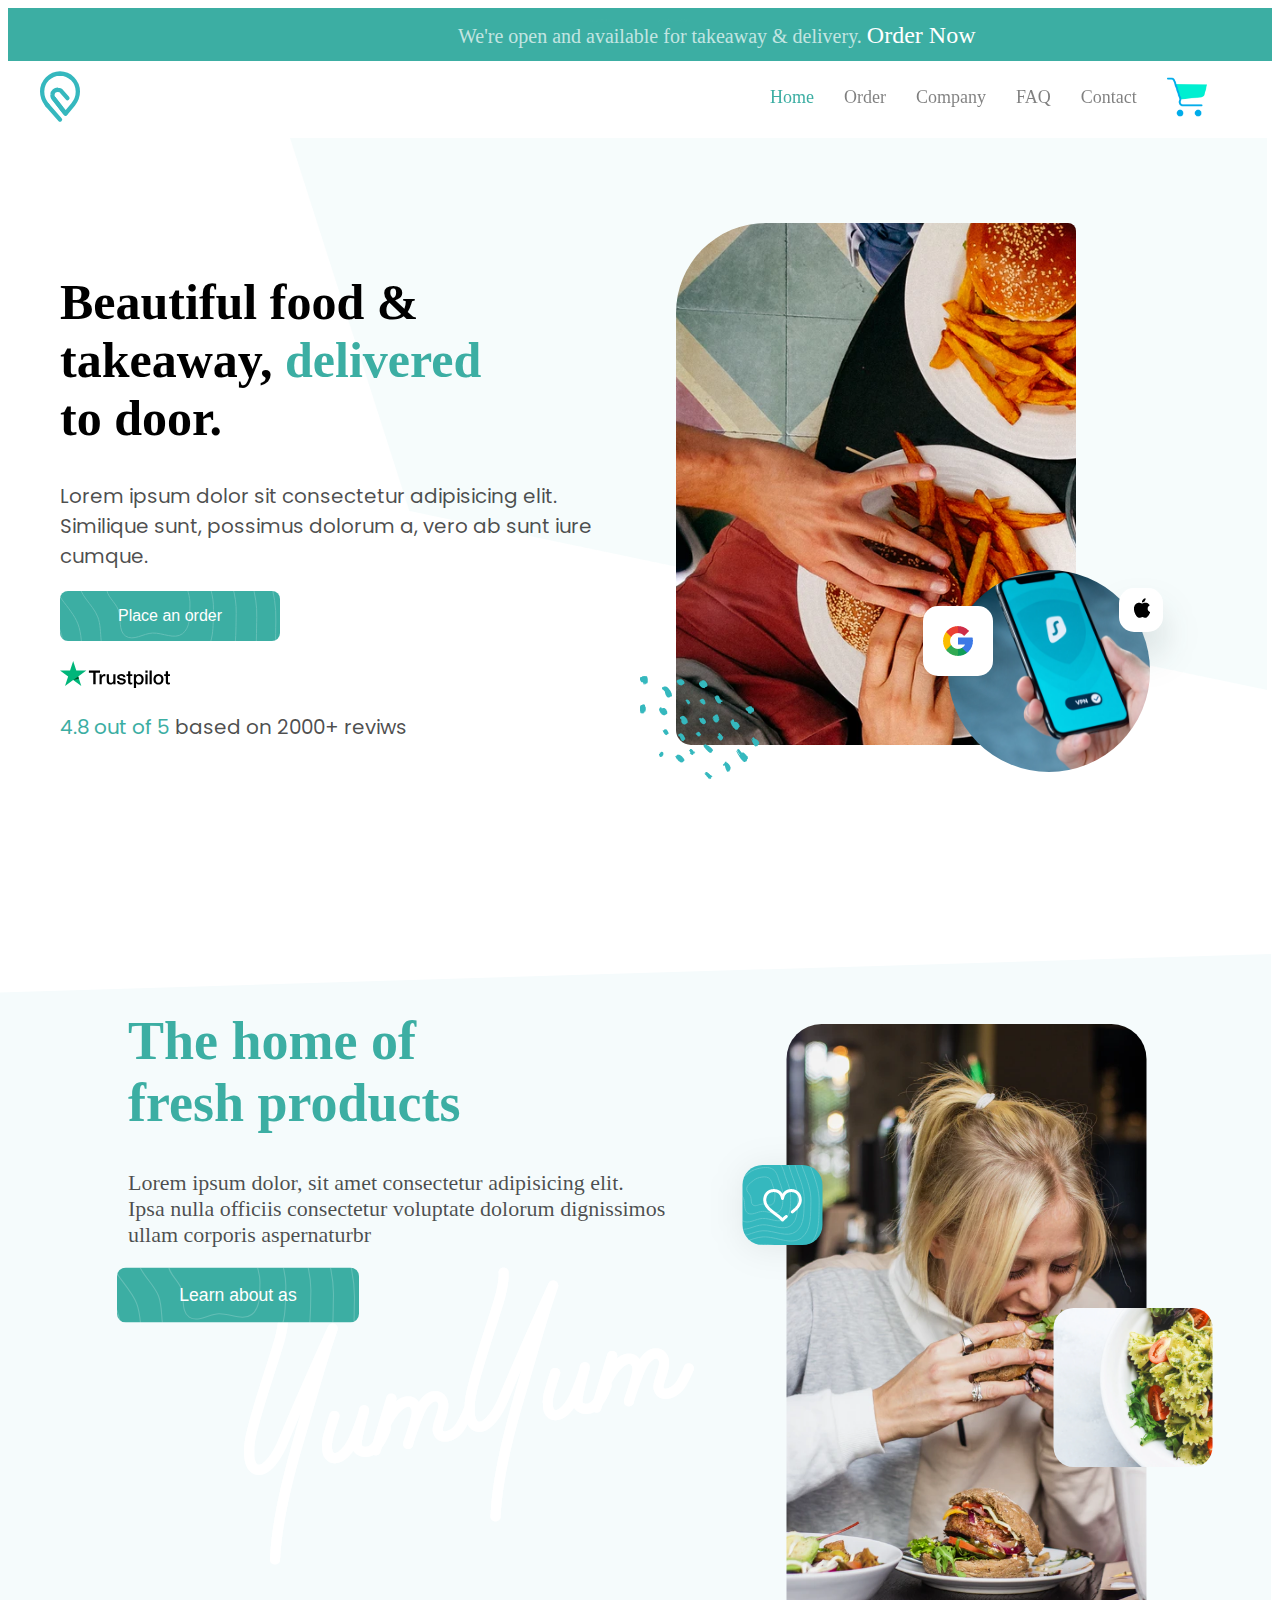
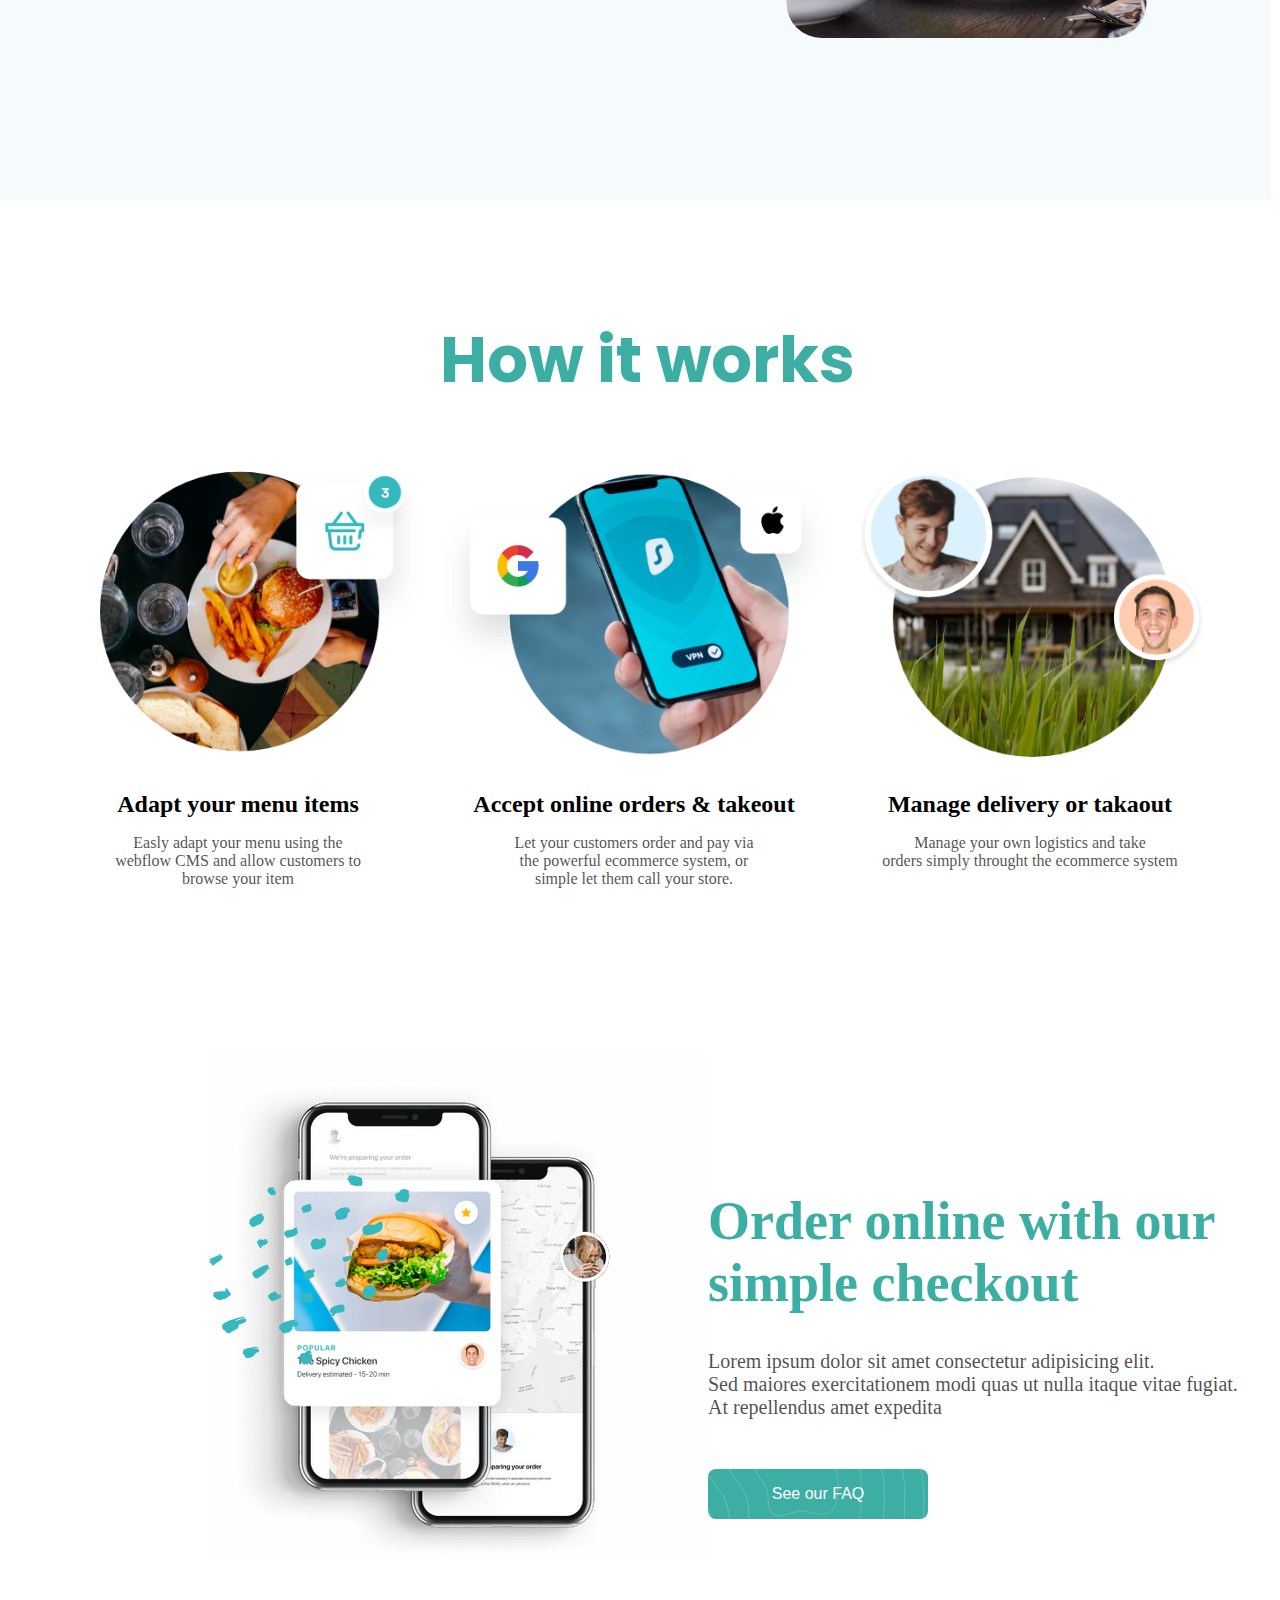
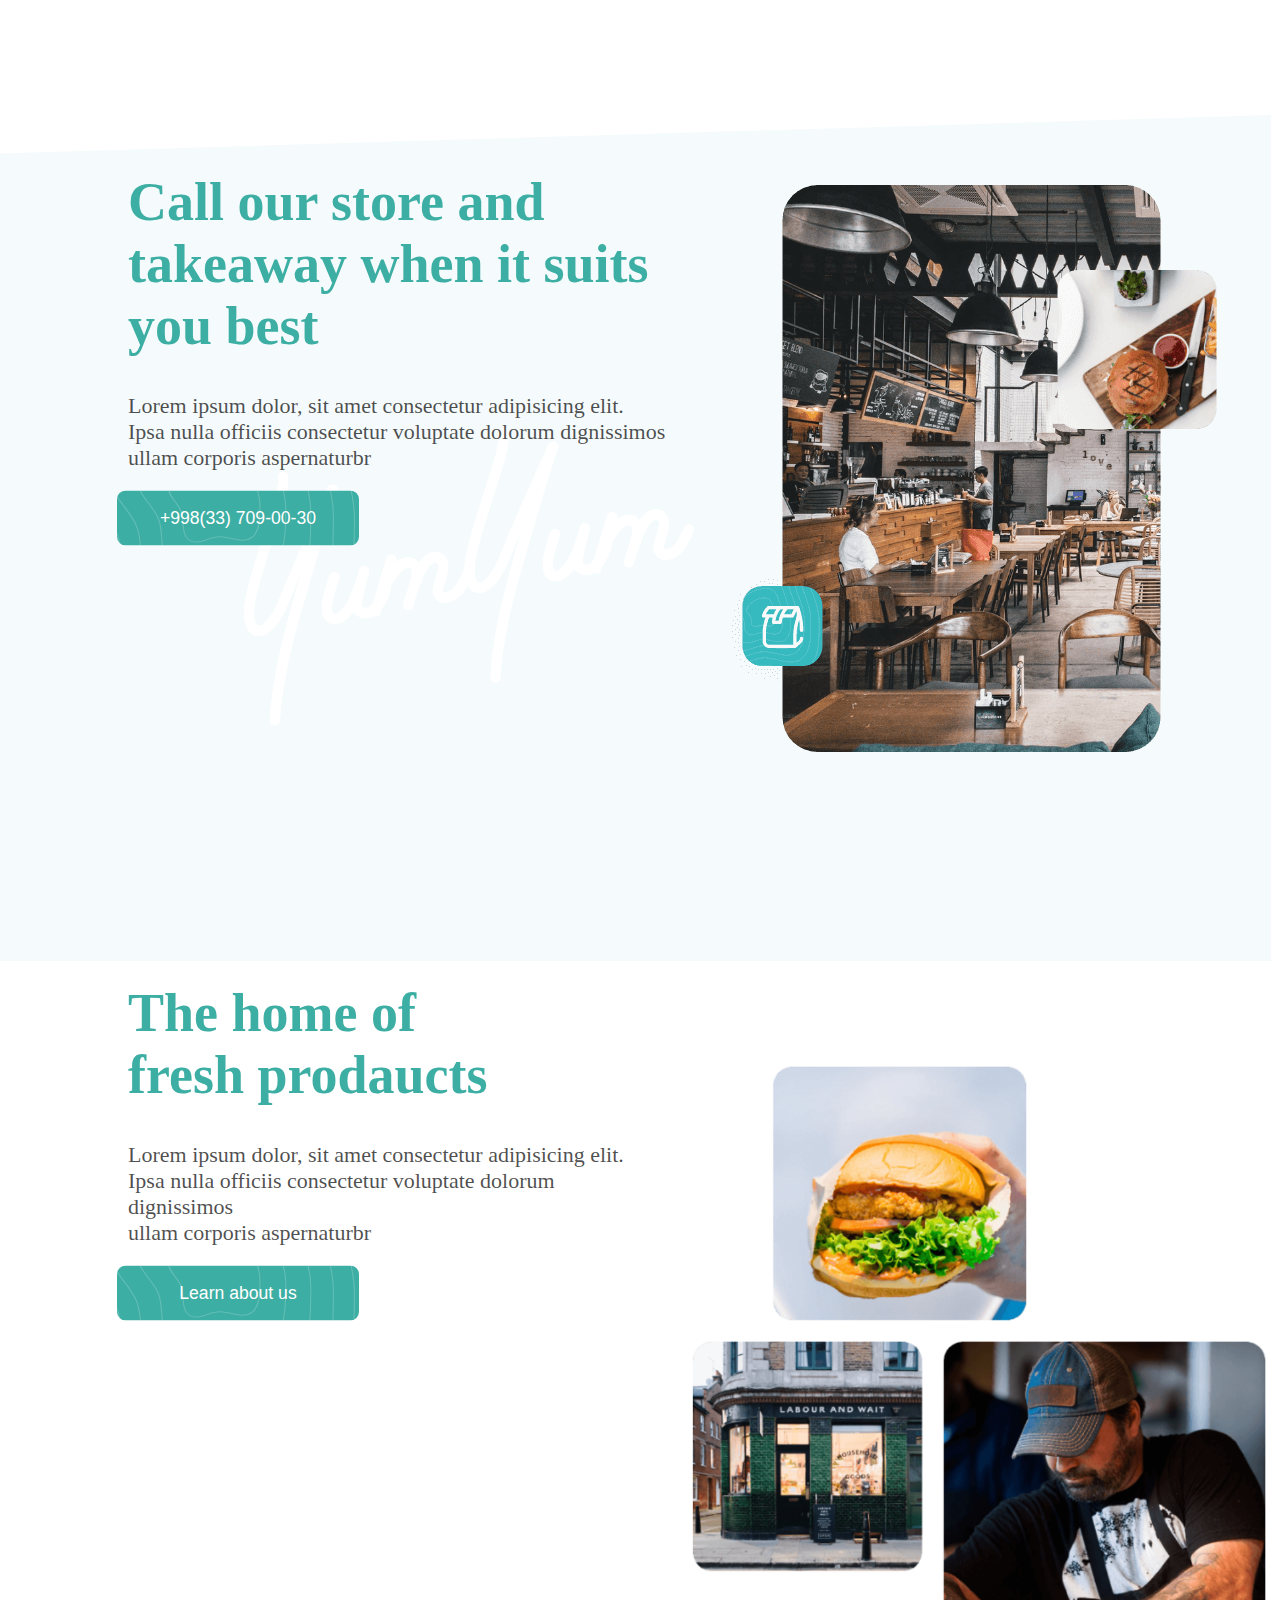
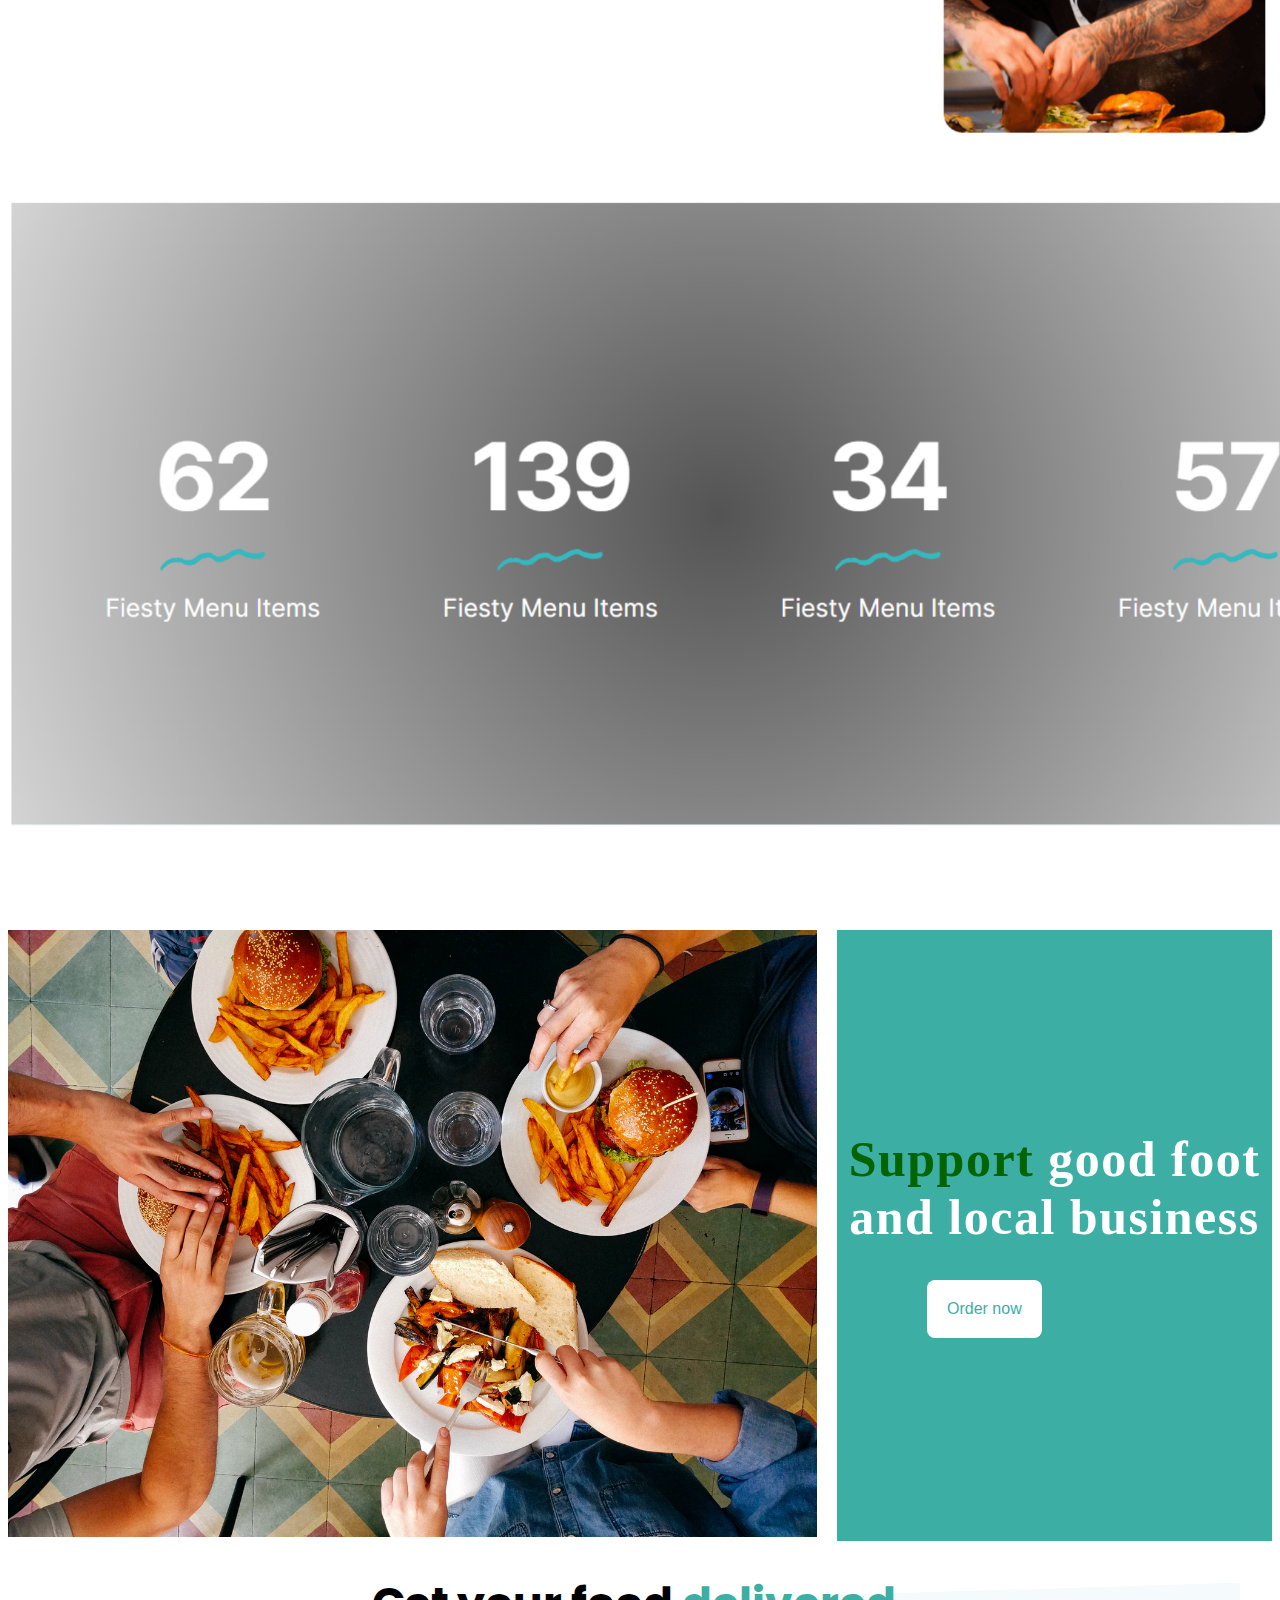
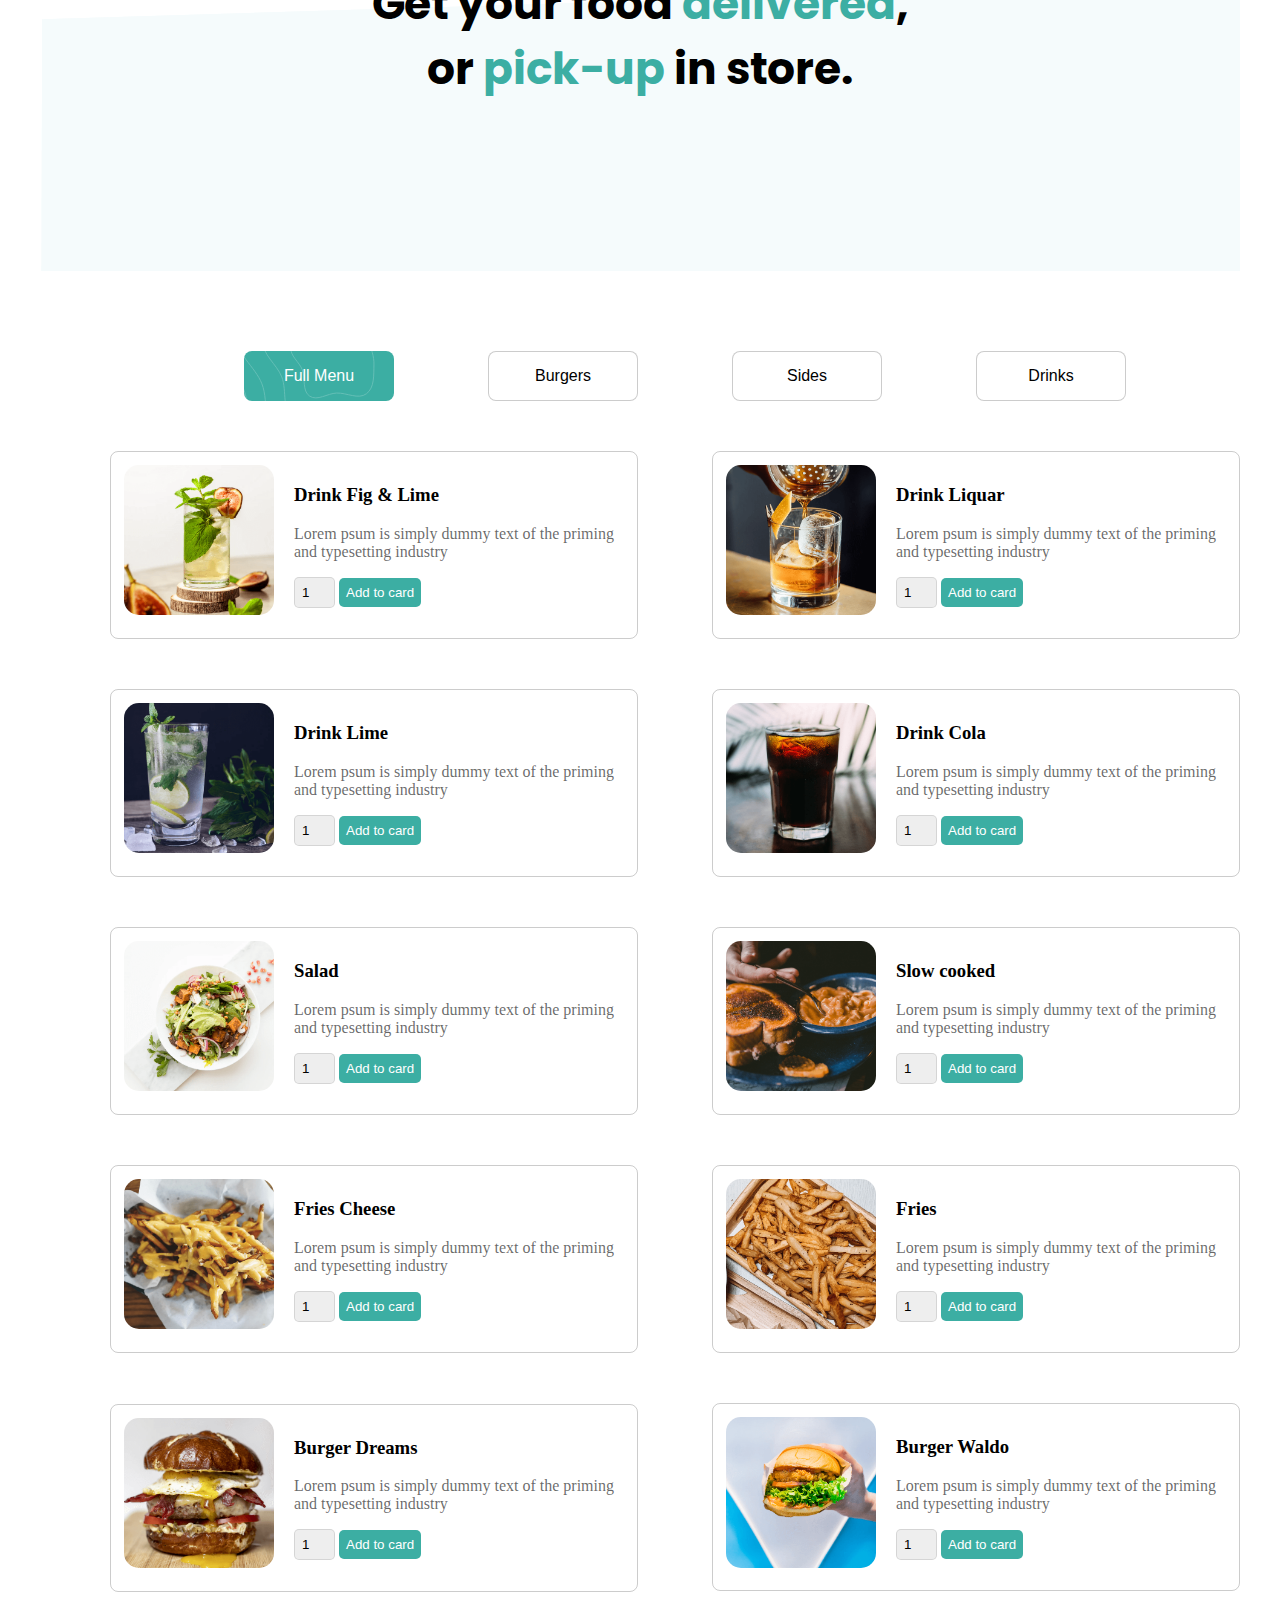
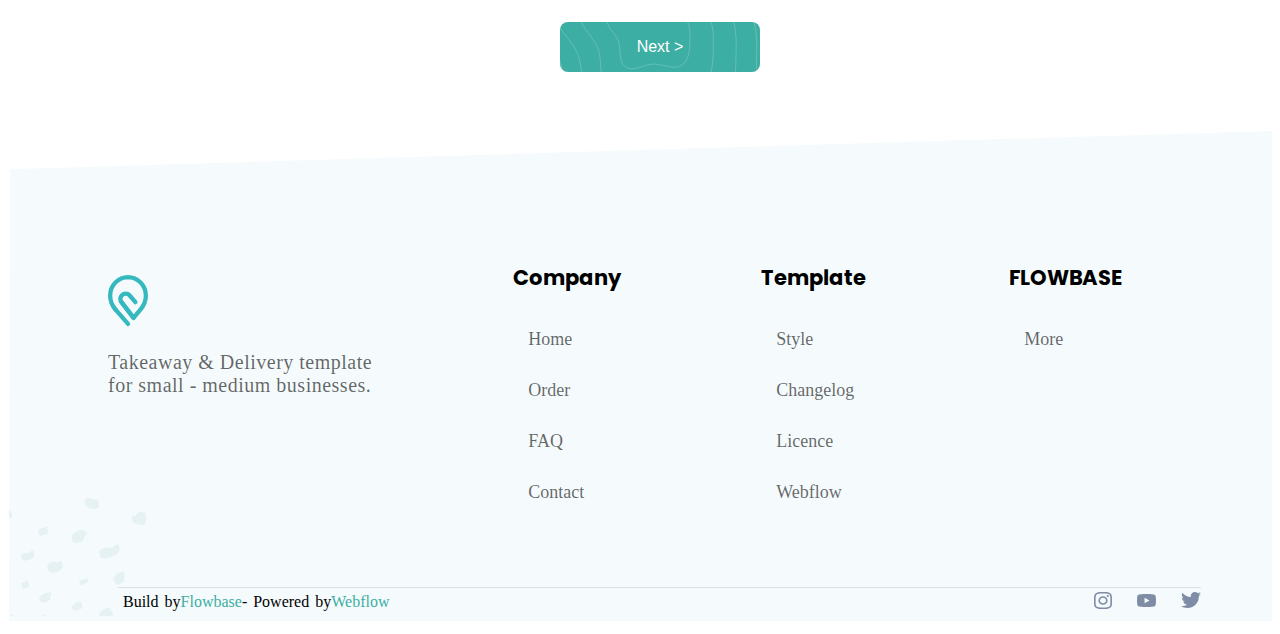
<file: Abduvali25 2/index.html>
<!DOCTYPE html>
<html lang="en">

<head>
  <meta charset="UTF-8">
  <meta name="viewport" content="width=device-width, initial-scale=1.0">
  <title>In our Cafe</title>
  <link rel="stylesheet" href="./styless/main.css">
  <link rel="preconnect" href="https://fonts.googleapis.com">
  <link rel="preconnect" href="https://fonts.gstatic.com" crossorigin>
  <link href="https://fonts.googleapis.com/css2?family=Poppins&display=swap" rel="stylesheet">
</head>

<body>
  <div class="container">
    <header class="header">
      <img src="./images/5e865e09d8efa36d5976b5d3_Banner_20Wave.svg" alt="Background fon" width="100vh">
      <h1 class="header__text">We're open and available for takeaway & delivery. <span>Order Now</span></h1>
    </header>
    <div class="mini-container">
      <nav class="navbar">
        <img class="navbar__logo" src="./images/logo olovro.svg" alt="navbar__logo">
        <div class="navbar__menus">
          <ul>
            <li>
              <a href="#home"><span class="span">Home</span></a>
            </li>
            <li>
              <a href="#order">Order</a>
            </li>
            <li>
              <a href="#company">Company</a>
            </li>
            <li>
              <a href="#">FAQ</a>
            </li>
            <li>
              <a href="#">Contact</a>
            </li>
            <li>
              <a href="#"> <img class="navbar__menus__logo" src="./images/shopping-cart.png" alt="karzina"></a>
            </li>
          </ul>
        </div>
      </nav>
    </div>
  </div>
  <main>
    <section id="home" class="delivered">
      <div class="container">
        <img class="container__img" src="./images/5e865e09d8efa3306c76b60a_BG_20Shape.svg" alt="Background img">
        <div class="mini-container">
          <div class="delivered__box">
            <div class="delivered__text">
              <h1>Beautiful food & <br> takeaway, <span class="span__text">delivered</span> <br>to  door.</h1>
              <p>Lorem ipsum dolor sit  consectetur adipisicing elit. <br> Similique sunt, possimus dolorum 
                a, vero   ab sunt iure cumque.</p>
              <button class="delivered__btn" type="submit">Place an order</button> <br>
              <img class="delivered__reklama" src="./images/5e865e09d8efa3a3f976b5c3_trustpilot-logo.svg" alt="logo">
              <p class="delivered__span-text"><span class="span__text">4.8 out of 5</span> based on 2000+ reviws</p>
            </div>
            <div class="delivered__img">
              <img src="./images/5e865e09d8efa395f376b5c1_Hero_20Image.png" alt="img">
            </div>
          </div>
        </div>
      </div>
    </section>
    <section id="" class="home-foot">
      <div class="container">
        <img class="yum-yum" src="./images/5e865e09d8efa308a576b613_YumYum.png" alt="yum yum">
        <img class="shape-content" src="./images/5e865e09d8efa3b4c076b5ee_BG_20Shape_20Content.svg" alt="svg">
        <div class="home-foot__box">
          <div class="home-foot__text">
            <h1><span class="span__text">The home of <br> fresh products</span></h1>
            <p>Lorem ipsum dolor, sit amet consectetur adipisicing elit.<br>Ipsa nulla officiis consectetur voluptate
              dolorum dignissimos <br> ullam corporis aspernaturbr </p>
            <button class="yum-yum__btn" type="submit">Learn about as</button> <br>
          </div>
          <div class="home-foot__img">
            <img src="./images/5e865e09d8efa3ccac76b5c6_Group_2033.png" alt="img">
          </div>
        </div>
      </div>
    </section>
    <section id="" class="our-works">
      <div class="container">
        <div class="mini-container">
          <h1 class="our-works__header-text"><span class="span__text">How it works</span></h1>
          <div class="our-works__cards">
            <div class="our-works__cards-item">
              <img src="./images/5e865e09d8efa3dc2276b60f_Step_2001.png" alt="Burger">
              <h1>Adapt your menu items</h1>
              <p>Easly adapt your menu using the <br> webflow CMS and allow customers to <br> browse your item</p>
            </div>
            <div class="our-works__cards-item">
              <img src="./images/5e865e09d8efa3e5bf76b60e_Step_2002.png" alt="step-png">
              <h1>Accept online orders & takeout</h1>
              <p>Let your customers order and pay via <br>the powerful ecommerce system, or <br>simple let them call
                your store.</p>
            </div>
            <div class="our-works__cards-item">
              <img src="./images/5e865e09d8efa3001a76b610_Step_2003.png" alt="step-003">
              <h1>Manage delivery or takaout</h1>
              <p>Manage your own logistics and take <br> orders simply throught the ecommerce system</p>
            </div>
          </div>
        </div>
      </div>
    </section>
    <section class="order">
      <div class="container">
        <div class="order__box">
          <div class="order__img">
            <img src="./images/location_burger2.png" alt="burger">
            <img class="background-img" src="./images/5e865e09d8efa3241b76b605_Content_20Pattern.svg" alt="bg">
          </div>
          <div class="order__text">
            <h1 class="order__header-text">
              <span class="span__text">
                Order online with our <br>simple checkout
              </span>
            </h1>
            <p class="order__p">Lorem ipsum dolor sit amet consectetur adipisicing elit. <br> Sed maiores exercitationem
              modi quas ut nulla itaque vitae fugiat. <br>At repellendus amet expedita </p>
            <button class="order__btn" type="button">See our FAQ</button>
          </div>
        </div>
      </div>
    </section>
    <section  class="home-foot call-our">
      <div class="container">
        <img class="yum-yum" src="./images/5e865e09d8efa308a576b613_YumYum.png" alt="yum yum">
        <img class="shape-content" src="./images/5e865e09d8efa3b4c076b5ee_BG_20Shape_20Content.svg" alt="svg">
        <div class="home-foot__box">
          <div class="home-foot__text">
            <h1><span class="span__text">Call our store and <br> takeaway when it suits <br> you best</span></h1>
            <p>Lorem ipsum dolor, sit amet consectetur adipisicing elit.<br>Ipsa nulla officiis consectetur voluptate
              dolorum dignissimos <br> ullam corporis aspernaturbr </p>
            <button class="yum-yum__btn" type="submit">+998(33) 709-00-30</button> <br>
          </div>
          <div class="home-foot__img">
            <img src="./images/restarant.png" alt="img">
          </div>
        </div>
      </div>
    </section>
  </section>
  <section id="order" class="home-foot call-our">
    <div class="container">
      <div id="company" class="home-foot__box">
        <div class="home-foot__text">
          <h1><span class="span__text">The home of <br>fresh prodaucts</span></h1>
          <p>Lorem ipsum dolor, sit amet consectetur adipisicing elit.<br>Ipsa nulla officiis consectetur voluptate
            dolorum dignissimos <br> ullam corporis aspernaturbr </p>
          <button class="yum-yum__btn" type="submit">Learn about us</button> <br>
        </div>
        <div class="home-foot__img">
          <img class="home-foot-img" src="./images/kere.png" alt="img">
        </div>
      </div>
    </div>
  </section>
  <section class="container">
    <img class="sonlar" src="./images/sonlar.png" alt="sonlar">
  </section>
    <section class="support">
      <div class="container">
        <div class="support__box">
          <div class="support__img">
            <img src="./images/5e865e09d8efa3710276b5d2_Group_20Photo.png" alt="img">
          </div>
          <div class="support__text">
            <h1>
              <span class="support__text-span">Support</span>
              good foot <br>and local business
            </h1>
            <button class="support__btn">Order now</button>
          </div>
        </div>
      </div>
    </section>
    <section id="order" class="pick-up">
      <div class="container">
        <div class="mini-container">
          <div class="pick-up__text">
            <div class="pick-up__text">
              <h1>
                Get your food <span class="span__text">delivered</span>,<br>
                or <span class="span__text">pick-up</span> in store.
              </h1>
            </div>
            <div class="buttons">
              <button class="amazing">Full Menu</button>
              <button>Burgers</button>
              <button>Sides</button>
              <button>Drinks</button>
            </div>
            <div class="container and-box">
            <div class="card-menus">
              <div class="card">
                <div class="card__img">
                  <img src="./images/oq-lemon.png" alt="lemon suv">
                </div>
                <div class="card__info">
                  <h3>Drink Fig & Lime</h3>
                  <p>
                    Lorem psum is simply dummy text of the priming
                    and typesetting industry
                  </p>
                  <input type="text" value="1">
                  <button>Add to card</button>
                </div>
              </div>
            </div>
            <div  class="card-menus">
              <div class="card">
                <div class="card__img">
                  <img src="./images/quyuq-cofe.png" alt="lemon suv">
                </div>
                <div class="card__info">
                  <h3>Drink Liquar</h3>
                  <p>
                    Lorem psum is simply dummy text of the priming
                    and typesetting industry
                  </p>
                  <input type="text" value="1">
                  <button>Add to card</button>
                </div>
              </div>
            </div>
            <div class="card-menus">
              <div class="card">
                <div class="card__img">
                  <img src="./images/limon.png" alt="lemon suv">
                </div>
                <div  id="order" class="card__info">
                  <h3>Drink Lime</h3>
                  <p>
                    Lorem psum is simply dummy text of the priming
                    and typesetting industry
                  </p>
                  <input type="text" value="1">
                  <button>Add to card</button>
                </div>
              </div>
            </div>
            <div class="card-menus">
              <div class="card">
                <div class="card__img">
                  <img src="./images/cola.png" alt="lemon suv">
                </div>
                <div class="card__info">
                  <h3>Drink Cola</h3>
                  <p>
                    Lorem psum is simply dummy text of the priming
                    and typesetting industry
                  </p>
                  <input type="text" value="1">
                  <button>Add to card</button>
                </div>
              </div>
            </div>
            <div class="card-menus">
              <div class="card">
                <div class="card__img">
                  <img src="./images/salat.png" alt="lemon suv">
                </div>
                <div class="card__info">
                  <h3>Salad</h3>
                  <p>
                    Lorem psum is simply dummy text of the priming
                    and typesetting industry
                  </p>
                  <input type="text" value="1">
                  <button>Add to card</button>
                </div>
              </div>
            </div>
            <div class="card-menus">
              <div class="card">
                <div class="card__img">
                  <img src="./images/cooked.png" alt="lemon suv">
                </div>
                <div class="card__info">
                  <h3>Slow cooked</h3>
                  <p>
                    Lorem psum is simply dummy text of the priming
                    and typesetting industry
                  </p>
                  <input type="text" value="1">
                  <button>Add to card</button>
                </div>
              </div>
            </div>
            <div class="card-menus">
              <div class="card">
                <div class="card__img">
                  <img src="./images/sirli-fre.png" alt="lemon suv">
                </div>
                <div class="card__info">
                  <h3>Fries Cheese</h3>
                  <p>
                    Lorem psum is simply dummy text of the priming
                    and typesetting industry
                  </p>
                  <input type="text" value="1">
                  <button>Add to card</button>
                </div>
              </div>
            </div>
            <div class="card-menus">
              <div class="card">
                <div class="card__img">
                  <img src="./images/free.png" alt="lemon suv">
                </div>
                <div class="card__info">
                  <h3>Fries</h3>
                  <p>
                    Lorem psum is simply dummy text of the priming
                    and typesetting industry
                  </p>
                  <input type="text" value="1">
                  <button>Add to card</button>
                </div>
              </div>
            </div>
            <div class="card-menus">
              <div class="card">
                <div class="card__img">
                  <img src="./images/qora-burber.png" alt="lemon suv">
                </div>
                <div class="card__info">
                  <h3>Burger Dreams</h3>
                  <p>
                    Lorem psum is simply dummy text of the priming
                    and typesetting industry
                  </p>
                  <input type="text" value="1">
                  <button>Add to card</button>
                </div>
              </div>
            </div>
            <div class="card-menus">
              <div class="card">
                <div class="card__img">
                  <img src="./images/oq-burger.png" alt="lemon suv">
                </div>
                <div class="card__info">
                  <h3>Burger Waldo</h3>
                  <p>
                    Lorem psum is simply dummy text of the priming
                    and typesetting industry
                  </p>
                  <input type="text" value="1">
                  <button>Add to card</button>
                </div>
              </div>
            </div>
          </div>
            <button class="pick-up-button">Next ></button>
          </div>
        </div>
      </div>
 

  </main>
  <div class="container">
    <footer class="footer">
      <img class="rasm" src="./images/5e865e09d8efa326ac76b5fe_Pattern_20Footer.svg" alt="bg">
      <!-- <img  class="footer__content-bg" src="./images/5e865e09d8efa3b4c076b5ee_BG_20Shape_20Content.svg" alt="svg"> -->

      <div class="footer__content">

        <div class="footer__logo">
          <img class="footer__logo-img" src="./images/logo olovro.svg" alt="logo">
          <p class="footer-p">Takeaway & Delivery template <br> for small - medium businesses. </p>
        </div>
        <div class="footer__tablest">
          <ul>
            <li>
              <h3>Company</h3>
            </li>
            <li>
              <a href="#">Home</a>
            </li>
            <li>
              <a href="#">Order</a>
            </li>
            <li>
              <a href="#">FAQ</a>
            </li>
            <li>
              <a href="#">Contact</a>
            </li>
          </ul>

          <ul>
            <li>
              <h3>Template</h3>
            </li>
            <li>
              <a href="#">Style</a>
            </li>
            <li>
              <a href="#">Changelog</a>
            </li>
            <li>
              <a href="#">Licence</a>
            </li>
            <li>
              <a href="#">Webflow </a>
            </li>
          </ul>
          <ul>
            <li>
              <h3>FLOWBASE</h3>
            </li>
            <li>
              <a href="#">More </a>
            </li>
          </ul>
        </div>

      </div>
      <div class="sup__footer">

        <p class="sup__footer-text">Build by <span class="span__text"> Flowbase </span> - Powered by <span
            class="span__text"> Webflow </span></p>
        <div class="sup__footer-icons">
          <a href="#"><img src="./images/5e362b9c121267b0fabbef18_social-instagram.svg" alt="insatagram"></a>
          <a href="#"><img src="./images/5e362b9c7c077b1740e27d28_social-youtube.svg" alt="youtube"></a>
          <a href="#"><img src="./images/5e362b9cf4dd53d8073a05cd_social-twitter 2.svg" alt="twitter"></a>

        </div>
      </div>
  </div>
  </footer>
  </div>
</body>

</html>
</file>
<file: Abduvali25 2/styless/main.css>
@media screen and (max-width: 600px) {
  .header {
    display: none;
    border: 1px solid red;
  }
}
.container {
  margin: 0px auto;
  max-width: 1400px;
  position: relative;
}

.mini-container {
  margin: 0px auto;
  width: 1200px;
}

.header {
  position: fixed;
  text-align: center;
  background-color: rgb(60, 174, 163);
  width: 100%;
  height: 53px;
  position: relative;
}
.header .header__text {
  font-size: 20px;
  position: absolute;
  top: 1px;
  left: 450px;
  color: rgba(255, 255, 255, 0.7);
  font-weight: 500;
  letter-spacing: 1.5;
}
.header .header__text span {
  font-size: 24px;
  color: white;
  font-weight: 500;
}

.header,
.navbar {
  position: sticky;
  top: 0px;
  z-index: 5;
}

.navbar {
  display: flex;
}
.navbar .navbar__logo {
  width: 40px;
  display: flex;
  align-items: center;
}
.navbar .navbar__menus {
  margin-left: 650px;
}
.navbar .navbar__menus a {
  text-decoration: none;
  display: flex;
  color: rgba(0, 0, 0, 0.5);
  font-size: 18px;
}
.navbar .navbar__menus li {
  list-style: none;
  display: inline-block;
  transition: transform 0.5s;
}
.navbar .navbar__menus ul {
  display: flex;
  gap: 30px;
  align-items: center;
}
.navbar .navbar__menus__logo {
  width: 40px;
}
.navbar .span {
  color: rgb(60, 174, 163);
}
.navbar .navbar__menus li:hover {
  transform: scale(1.2);
}

.container .container__img {
  position: absolute;
  top: 5px;
  right: 5px;
  z-index: -1;
}

.delivered .delivered__box {
  display: flex;
  padding: 20px;
}
.delivered .delivered__text {
  width: 50%;
}
.delivered .delivered__text h1 {
  font-size: 50px;
  margin-top: 120px;
  letter-spacing: 1.5;
}
.delivered .delivered__text p {
  font-size: 20px;
  font-family: "Poppins", sans-serif;
  color: rgba(0, 0, 0, 0.7);
}
.delivered .delivered__btn {
  background-image: url("../images/5e865e09d8efa36d5976b5d3_Banner_20Wave.svg");
  background-color: rgb(60, 174, 163);
  color: white;
  border: none;
  border-radius: 8px;
  font-size: 16px;
  padding: 10px;
  width: 220px;
  height: 50px;
}
.delivered .delivered__reklama {
  margin-top: 20px;
}
.delivered .delivered__span-text {
  font-size: 9px;
}

.delivered__img {
  width: 50%;
  z-index: 1;
  margin-top: 70px;
}

.span__text {
  color: rgb(60, 174, 163);
}

.home-foot {
  position: relative;
}
.home-foot .yum-yum {
  position: absolute;
  z-index: -1;
  margin: 250px 0px 0px 200px;
}
.home-foot .shape-content {
  z-index: -2;
  position: absolute;
  top: 0;
  right: 1px;
}

html {
  scroll-behavior: smooth;
}

.home-foot .home-foot__box {
  display: flex;
  padding: 20px;
  margin-top: 150px;
}
.home-foot .home-foot__box .home-foot__text {
  width: 50%;
  margin-left: 100px;
}
.home-foot .home-foot__box .home-foot__text h1 {
  font-size: 54px;
  letter-spacing: 1.5;
  font-family: "Times New Roman", Times, serif;
}
.home-foot .home-foot__box .home-foot__text p {
  font-size: 22px;
  z-index: 3;
  color: rgba(0, 0, 0, 0.7);
}
.home-foot .home-foot__box .home-foot__img {
  margin-top: 50px;
  width: 50%;
}
.home-foot .home-foot__box .yum-yum__btn {
  background-image: url("../images/5e865e09d8efa36d5976b5d3_Banner_20Wave.svg");
  background-color: rgb(60, 174, 163);
  color: white;
  border: none;
  border-radius: 8px;
  font-size: 16px;
  padding: 10px;
  width: 220px;
  height: 50px;
}

.our-works__cards-item:hover {
  transform: scale(1.2);
}

.our-works__cards-item {
  transition: transform 0.5s;
  width: 33%;
}

.our-works {
  margin-top: 150px;
}
.our-works .our-works__cards {
  display: flex;
}
.our-works .our-works__header-text {
  margin-top: 250px;
  margin-left: 400px;
  font-size: 64px;
  font-family: "Poppins", sans-serif;
  letter-spacing: 1.5;
  margin-right: 150px;
}
.our-works .our-works__cards img {
  width: 400px;
}
.our-works .our-works__cards h1 {
  font-size: 24px;
  letter-spacing: 1.5;
  text-align: center;
}
.our-works .our-works__cards p {
  text-align: center;
  letter-spacing: 1;
  color: rgba(0, 0, 0, 0.7);
}

.yum-yum__btn,
.delivered__btn:hover {
  transform: scale(1.1);
}

.order {
  position: relative;
}
.order .order__im img {
  display: inline-block;
  width: 50%;
}
.order .order__text {
  display: inline-block;
  margin-top: 100px;
}
.order .order__text .order__header-text {
  font-size: 54px;
}
.order .order__text .order__p {
  font-size: 20px;
  letter-spacing: 1.5;
  color: rgba(0, 0, 0, 0.7);
}
.order .order__box {
  display: flex;
  margin: 150px 0px 0px 200px;
}
.order .order__btn {
  background-image: url("../images/5e865e09d8efa36d5976b5d3_Banner_20Wave.svg");
  background-color: rgb(60, 174, 163);
  color: white;
  border: none;
  border-radius: 8px;
  font-size: 16px;
  padding: 10px;
  width: 220px;
  height: 50px;
  margin-top: 30px;
}
.order .background-img {
  position: absolute;
  top: 120px;
  left: 200px;
}

.support {
  margin-top: 100px;
}
.support .support__box {
  display: flex;
}
.support .support__box .support__img {
  margin-right: 20px;
}
.support .support__box .support__text {
  background-color: rgb(60, 174, 163);
  width: 50%;
}
.support .support__box .support__text h1 {
  margin-top: 200px;
  letter-spacing: 1.5px;
  text-align: center;
  color: white;
  font-size: 50px;
}
.support .support__text-span {
  color: darkgreen;
}
.support .support__btn {
  padding: 20px;
  font-size: 16px;
  border-radius: 8px;
  border: none;
  margin-left: 90px;
  background-color: white;
  color: rgb(60, 174, 163);
}
.support .support__btn .support__btn {
  color: rgb(60, 174, 163);
}

.call-our {
  margin-top: 50px;
}

.footer {
  margin-top: 1450px;
  background: url("../images/5e865e09d8efa3b4c076b5ee_BG_20Shape_20Content.svg");
  background-repeat: no-repeat;
  height: 500px;
  position: relative;
}
.footer .footer__content-bg {
  z-index: -2;
  position: relative;
}
.footer .footer__content {
  padding: 100px;
  display: flex;
  position: absolute;
  top: 4px;
}
.footer .footer__logo {
  margin-top: 50px;
  width: 40%;
}
.footer .footer__logo p {
  color: rgba(0, 0, 0, 0.6);
  letter-spacing: 0.5px;
  fontsize: 18px;
}
.footer .footer__logo .footer__logo-img {
  width: 40px;
}
.footer .footer__tablest {
  display: flex;
  gap: 100px;
  width: 60%;
}
.footer .footer__tablest h3 {
  font-family: "Poppins", sans-serif;
}
.footer .footer__tablest ul li {
  list-style: none;
  display: flex;
  gap: 40px;
  text-align: center;
  font-size: 18px;
}
.footer .footer__tablest ul li a {
  text-decoration: none;
  color: rgba(0, 0, 0, 0.6);
  margin: 15px;
}

.footer-p {
  font-size: 20px;
}

.sup__footer {
  border-top: 1px solid rgba(0, 0, 0, 0.1);
  margin-top: 30px;
  display: flex;
  position: absolute;
  bottom: 5px;
  left: 110px;
}
.sup__footer .sup__footer-icons {
  display: flex;
  gap: 25px;
  margin-left: 700px;
  justify-content: center;
  align-items: center;
}
.sup__footer .sup__footer-text {
  display: flex;
  justify-content: center;
  align-items: center;
  margin: 5px;
  word-spacing: 2px;
}

.rasm {
  position: absolute;
  bottom: 5px;
  left: 1px;
}

.pick-up__text {
  background-image: url("../images/5e865e09d8efa3b4c076b5ee_BG_20Shape_20Content.svg");
  height: 300px;
  width: 100%;
}
.pick-up__text h1 {
  margin-top: 30px;
  font-size: 44px;
  font-family: "Poppins", sans-serif;
  text-align: center;
}

.header__text-pick-up {
  margin-top: 60px;
}

.buttons {
  margin-top: 50px;
  text-align: center;
  border-radius: 8px;
}
.buttons .amazing {
  background-image: url("../images/5e865e09d8efa36d5976b5d3_Banner_20Wave.svg");
  background-color: rgb(60, 174, 163);
  color: white;
  border: none;
  border-radius: 8px;
  font-size: 16px;
  padding: 10px;
  width: 150px;
  height: 50px;
  margin-top: 30px;
}
.buttons button {
  padding: 10px;
  font-size: 16px;
  width: 150px;
  height: 50px;
  border-radius: 8px;
  border: 1px solid rgba(0, 0, 0, 0.2);
  margin-left: 90px;
  background-color: white;
  color: black;
}

.card-menus {
  display: inline-block;
  margin: 50px 0px 0px 70px;
}
.card-menus .card {
  padding: 13px;
  width: 50%;
  border: 1px solid rgba(0, 0, 0, 0.2);
  border-radius: 8px;
  width: 500px;
  height: 160px;
  display: flex;
  gap: 20px;
}
.card-menus .card input {
  width: 25px;
  background-color: #eee;
  border: 1px solid rgba(0, 0, 0, 0.1);
  border-radius: 5px;
  padding: 7px;
}
.card-menus .card p {
  color: rgba(0, 0, 0, 0.6);
}
.card-menus .card button {
  padding: 7px;
  border-radius: 5px;
  border: none;
  background-color: rgb(60, 174, 163);
  color: white;
}
.card-menus .card img {
  width: 150px;
  border-radius: 15px;
}

.home-foot-img {
  width: 700px;
}

.pick-up-button {
  margin: 40px 0px 0px 520px;
  background-image: url("../images/5e865e09d8efa36d5976b5d3_Banner_20Wave.svg");
  background-color: rgb(60, 174, 163);
  color: white;
  border: none;
  border-radius: 8px;
  font-size: 16px;
  padding: 10px;
  width: 200px;
  height: 50px;
  margin-top: 30px;
}

.sonlar {
  width: 1400px;
}

@media screen and (max-width: 600px) {
  .container {
    max-width: 600px;
  }
  .footer {
    display: none;
  }
  header {
    display: none;
  }
  .navbar__menus {
    display: none;
  }
  .navbar {
    max-width: 570px;
  }
  .delivered__box {
    flex-wrap: wrap;
    flex-direction: column;
  }
  .delivered__box .delivered__img {
    flex: 100%;
  }
  .delivered__box .delivered__text {
    text-align: center;
    flex: 100%;
  }
  .container__img {
    display: none;
  }
  .home-foot__box {
    flex-wrap: wrap;
    flex-direction: column;
  }
  .home-foot__box .home-foot__img {
    flex: 100%;
  }
  .home-foot__box .home-foot__text {
    text-align: center;
    flex: 100%;
  }
  .our-works .our-works__header-text {
    display: none;
  }
  .our-works .our-works__cards {
    flex-wrap: wrap;
    flex-direction: column;
  }
  .our-works .our-works__cards-item {
    margin-top: 50px;
    margin-left: 100px;
    flex: 100%;
  }
  .order .order__box {
    display: none;
  }
  .order__box {
    flex-wrap: wrap;
    flex-direction: column;
    margin-right: 500px;
  }
  .order__img {
    flex: 100%;
  }
  .order__text {
    flex: 100%;
  }
  .home-foot-img {
    width: 550px;
  }
  .sonlar {
    width: 580px;
  }
  .support__box {
    flex-wrap: wrap;
    flex-direction: column;
  }
  .support__img {
    flex: 100%;
    width: 200px;
  }
  .support__img img {
    width: 580px;
  }
  .support__text {
    flex: 100%;
    display: none;
  }
  .pick-up .pick-up__text {
    text-align: start;
    background-image: none;
    display: none;
  }
  .pick-up .pick-up__text h1 {
    text-align: start;
    margin-top: 40px;
  }
  .buttons {
    display: none;
  }
  .card-menus {
    flex-wrap: wrap;
    flex-direction: column;
    width: 45%;
  }
  .card-menus .card {
    width: 100%;
  }
  .card-menus .card__img {
    flex: 100%;
  }
  .card-menus .card__info {
    flex: 100%;
  }
  .pick-up-button {
    display: none;
  }
  .and-box {
    margin: 20px 620px 0px 0px;
  }
  .container {
    overflow-x: hidden;
  }
}/*# sourceMappingURL=main.css.map */
</file>
